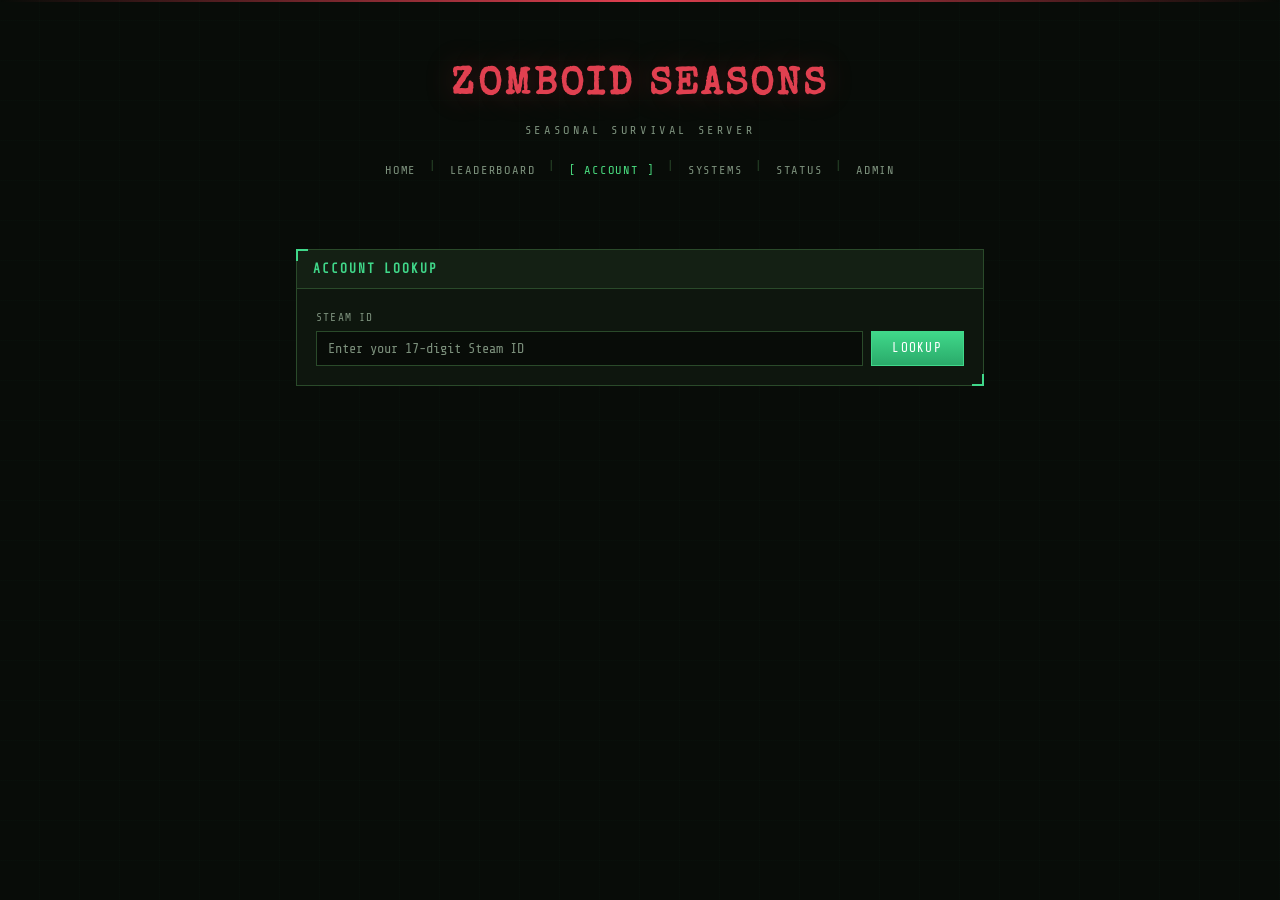
<file: static/account.html>
<!DOCTYPE html>
<html lang="en">
<head>
<meta charset="utf-8">
<meta name="viewport" content="width=device-width,initial-scale=1">
<title>Account — Zomboid Seasons</title>
<meta name="description" content="Look up your Zomboid Seasons account balance and season history.">
<link rel="stylesheet" href="fonts/fonts.css">
<link rel="stylesheet" href="common.css">
<link rel="stylesheet" href="account.css">
<script src="nav.js" defer></script>
</head>
<body>
<main>
  <header>
    <h1>Zomboid Seasons</h1>
    <div class="sub">Seasonal Survival Server</div>
    <nav></nav>
  </header>

  <section class="panel">
    <div class="ph"><h2>Account Lookup</h2></div>
    <div class="pb">
      <label for="steam-input">Steam ID</label>
      <div class="search-row">
        <input type="text" id="steam-input" placeholder="Enter your 17-digit Steam ID" maxlength="20">
        <button id="lookup-btn">Lookup</button>
      </div>
      <div id="error" class="hidden acct-error"></div>
    </div>
  </section>

  <section class="panel hidden" id="acct-panel">
    <div class="ph"><span class="dot"></span><h2 id="acct-title">Account</h2></div>
    <div class="pb">
      <div class="balance-row">
        <span class="balance-label">Balance</span>
        <span class="balance-val" id="balance">0</span>
        <span class="balance-unit">pts</span>
        <span id="daily-bonus" class="hidden"></span>
      </div>

      <h3 class="section-h">Season History</h3>
      <table>
        <thead><tr>
          <th>Season</th>
          <th class="num-col">Score</th>
          <th class="num-col">Characters</th>
        </tr></thead>
        <tbody id="history-tbody"></tbody>
      </table>
      <div id="no-history" class="hidden acct-empty">No season history yet.</div>
    </div>
  </section>
</main>
<script src="account.js"></script>
</body>
</html>
</file>
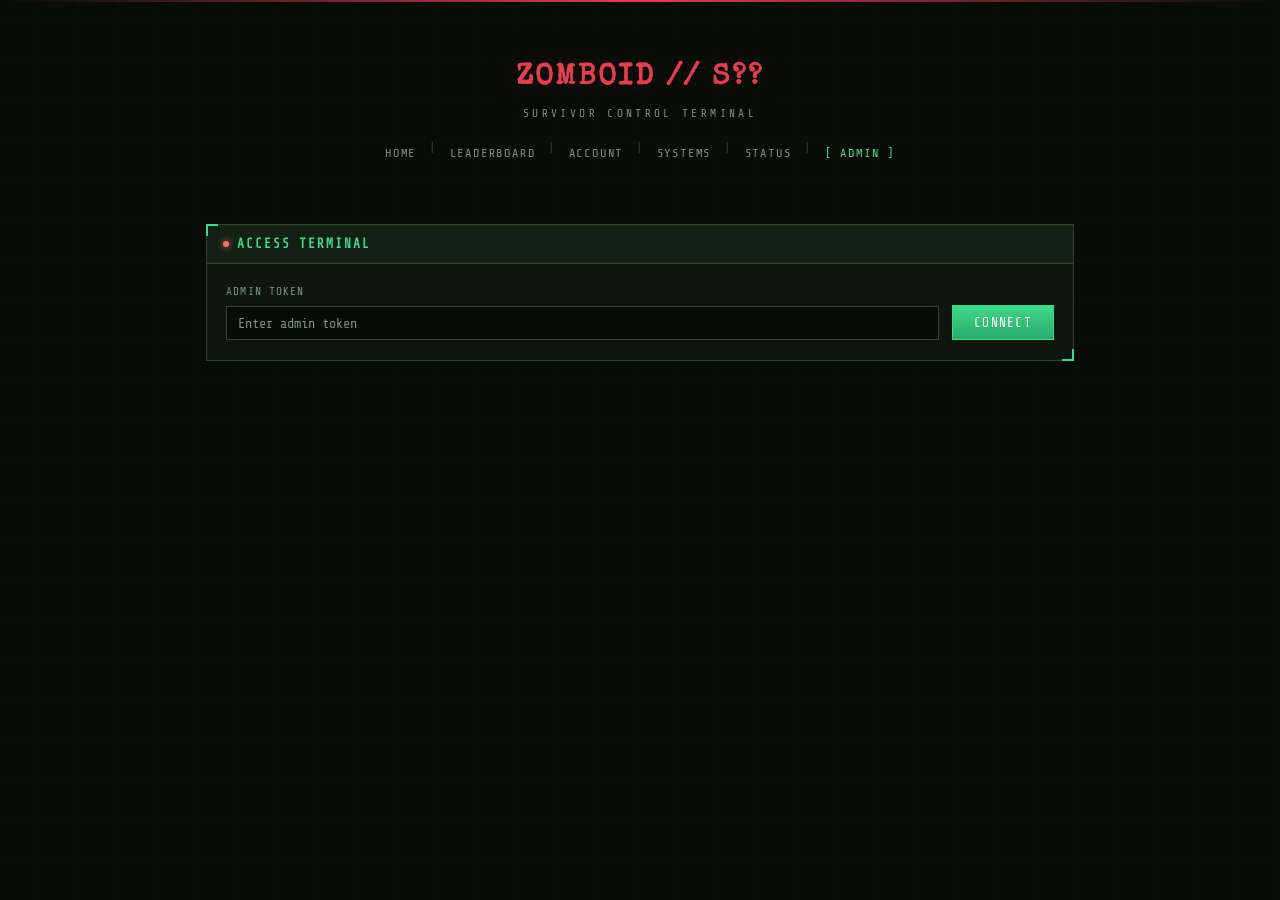
<file: static/admin.html>
<!DOCTYPE html>
<html lang="en">
<head>
<meta charset="utf-8">
<meta name="viewport" content="width=device-width,initial-scale=1">
<title>Zomboid Seasons // Admin</title>
<link rel="stylesheet" href="fonts/fonts.css">
<link rel="stylesheet" href="common.css">
<link rel="stylesheet" href="admin.css">
<script src="nav.js" defer></script>
</head>
<body>
<main>
  <header>
    <h1>ZOMBOID // <span id="hdr-sn">S??</span></h1>
    <div class="sub">Survivor Control Terminal</div>
    <nav></nav>
  </header>

  <section class="panel" id="auth-panel">
    <div class="ph"><span class="dot dot-r"></span><h2>Access Terminal</h2></div>
    <div class="pb">
      <label for="admin-token">Admin Token</label>
      <div class="row">
        <input type="password" id="admin-token" placeholder="Enter admin token">
        <button id="auth-btn">Connect</button>
      </div>
      <small id="auth-fb"></small>
    </div>
  </section>

  <div id="dash" class="hidden">

    <section class="panel">
      <div class="ph"><span class="dot dot-g"></span><h2>Promo Codes</h2></div>
      <div class="pb">
        <details>
          <summary>Create New Promo</summary>
          <form id="promo-form">
            <div class="g2">
              <div><label>Code<input type="text" id="p-code" required maxlength="32" placeholder="e.g. FREESEASON"></label></div>
              <div><label>Discount %<input type="number" id="p-disc" required min="0" max="100" value="100"></label></div>
            </div>
            <div>
              <label>Max Uses (blank = unlimited)<input type="number" id="p-max" min="1" placeholder="unlimited"></label>
            </div>
            <button type="submit">Create Promo</button>
            <span id="promo-fb"></span>
          </form>
        </details>
        <table><thead>
          <tr><th>Code</th><th>Discount</th><th>Uses</th><th>Active</th><th></th></tr>
        </thead><tbody id="promo-tbody"><tr><td colspan="5">Loading...</td></tr></tbody></table>
      </div>
    </section>

    <section class="panel">
      <div class="ph"><span class="dot dot-g"></span><h2>Registrations</h2></div>
      <div class="pb">
        <input type="text" id="f-search" placeholder="Search name, ID, promo..." class="search-input">
        <div class="filters">
          <label>Season<select id="f-season"><option value="">All</option></select></label>
          <label>Status<select id="f-status">
            <option value="">All</option>
            <option value="awaiting_payment">Awaiting Payment</option>
            <option value="confirmed">Confirmed</option>
            <option value="expired">Expired</option>
          </select></label>
        </div>
        <table><thead>
          <tr><th>ID</th><th>Player</th><th>Steam</th><th>Season</th><th>Status</th><th>Amount</th><th>Promo</th><th>Updated</th><th></th></tr>
        </thead><tbody id="reg-tbody"><tr><td colspan="9">Loading...</td></tr></tbody></table>
      </div>
    </section>

    <section class="panel">
      <div class="ph"><span class="dot dot-g"></span><h2>Supply Drops</h2></div>
      <div class="pb">
        <details>
          <summary>Trigger Drop</summary>
          <form id="drop-form">
            <label>POI Name<select id="d-poi"><option value="">Select POI...</option></select></label>
            <label>Loot Tier (optional)<select id="d-tier">
              <option value="">Default</option>
              <option value="standard">Standard</option>
              <option value="military">Military</option>
              <option value="medical">Medical</option>
              <option value="survival">Survival</option>
              <option value="builder">Builder</option>
              <option value="tactical">Tactical</option>
              <option value="mixed">Mixed</option>
            </select></label>
            <button type="submit">Trigger Supply Drop</button>
            <span id="drop-fb"></span>
          </form>
        </details>
        <table><thead>
          <tr><th>ID</th><th>Location</th><th>Status</th><th>Tier</th><th>Scheduled</th><th>Claimed By</th></tr>
        </thead><tbody id="drop-tbody"><tr><td colspan="6">Loading...</td></tr></tbody></table>
      </div>
    </section>

    <section class="panel">
      <div class="ph"><span class="dot dot-g"></span><h2>Status / Incidents</h2></div>
      <div class="pb">
        <p class="section-desc">Status management has moved to the dedicated status service.</p>
        <a href="https://status.example.com/admin.html" class="status-link">Open Status Admin &rarr;</a>
      </div>
    </section>

    <section class="panel">
      <div class="ph"><span class="dot dot-g"></span><h2>Lua Hot-Reload</h2></div>
      <div class="pb">
        <p class="section-desc">
          Reload the ZomboidSeasons Lua mod on the running PZ server without restarting. Use after deploying mod-only changes.</p>
        <button id="reload-lua-btn">Reload Lua</button>
        <span id="reload-lua-fb"></span>
      </div>
    </section>

    <section class="panel">
      <div class="ph"><span class="dot dot-r"></span><h2>Season Rotation</h2></div>
      <div class="pb">
        <p class="section-desc">
          Force an immediate season rotation. Archives current save, carries forward players, wipes the world.</p>
        <button class="danger" id="rotate-btn">Force Rotate Season</button>
        <span id="rotate-fb"></span>
      </div>
    </section>

  </div>
</main>

<script src="admin.js"></script>
</body>
</html>
</file>
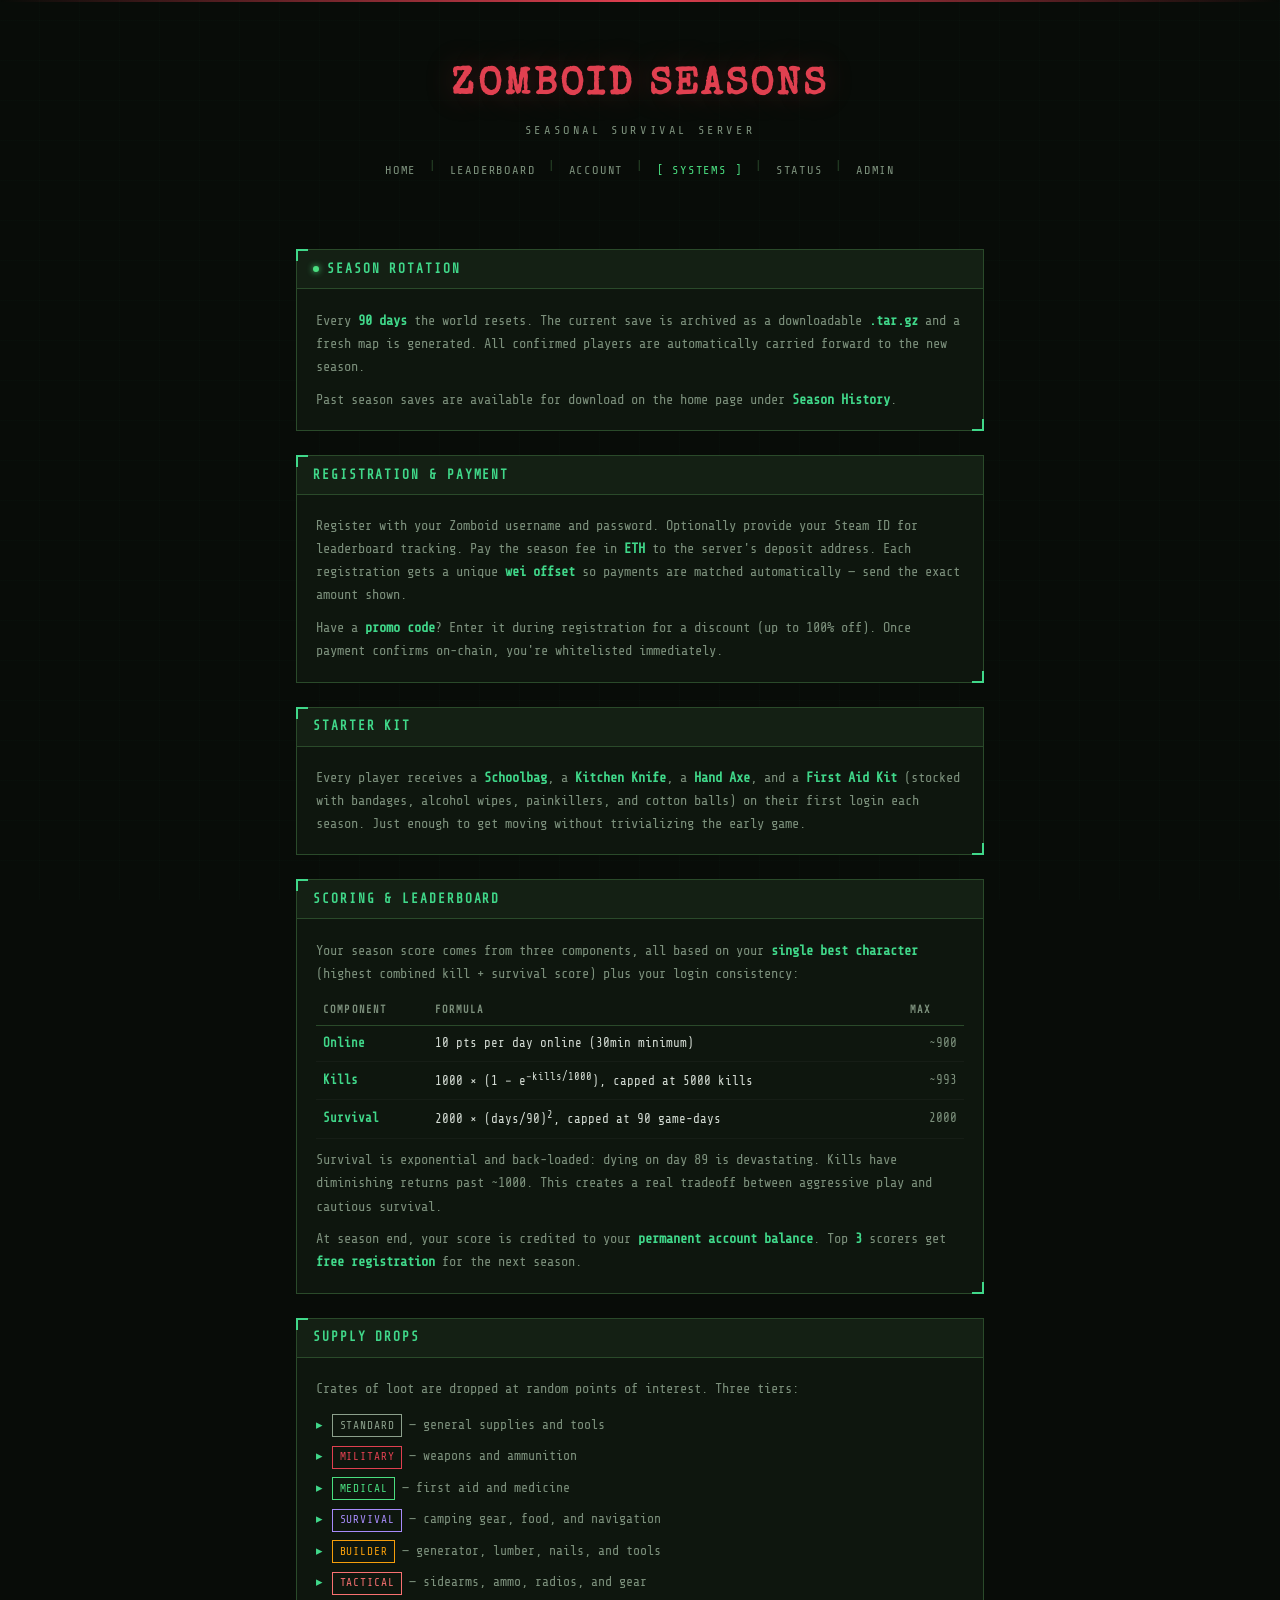
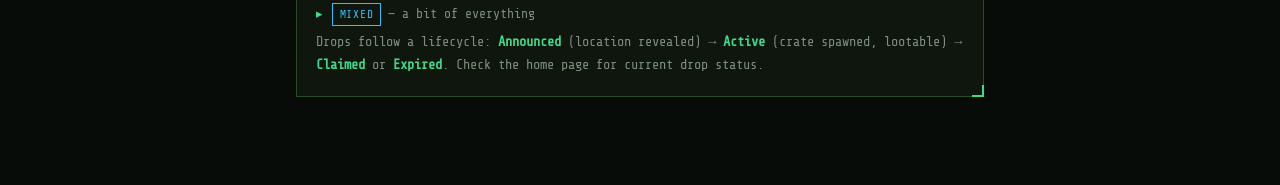
<file: static/systems.html>
<!DOCTYPE html>
<html lang="en">
<head>
<meta charset="utf-8">
<meta name="viewport" content="width=device-width,initial-scale=1">
<title>Server Systems — Zomboid Seasons</title>
<meta name="description" content="Game systems, server rules, and mod features for the Zomboid Seasons Project Zomboid server.">
<meta property="og:title" content="Server Systems — Zomboid Seasons">
<meta property="og:description" content="Game systems, server rules, and mod features for the Zomboid Seasons PZ server.">
<meta property="og:type" content="website">
<meta property="og:url" content="https://zomboid.example.com/systems.html">
<link rel="canonical" href="https://zomboid.example.com/systems.html">
<link rel="stylesheet" href="fonts/fonts.css">
<link rel="stylesheet" href="common.css">
<link rel="stylesheet" href="systems.css">
<script src="nav.js" defer></script>
</head>
<body>
<main>
  <header>
    <h1>Zomboid Seasons</h1>
    <div class="sub">Seasonal Survival Server</div>
    <nav></nav>
  </header>

  <section class="panel">
    <div class="ph"><span class="dot"></span><h2>Season Rotation</h2></div>
    <div class="pb">
      <p class="sys-desc">
        Every <strong>90 days</strong> the world resets. The current save is archived as a
        downloadable <strong>.tar.gz</strong> and a fresh map is generated. All confirmed
        players are automatically carried forward to the new season.
      </p>
      <p class="sys-desc">
        Past season saves are available for download on the home page under
        <strong>Season History</strong>.
      </p>
    </div>
  </section>

  <section class="panel">
    <div class="ph"><h2>Registration & Payment</h2></div>
    <div class="pb">
      <p class="sys-desc">
        Register with your Zomboid username and password. Optionally provide your Steam ID
        for leaderboard tracking. Pay the season fee
        in <strong>ETH</strong> to the server's deposit address. Each registration gets a
        unique <strong>wei offset</strong> so payments are matched automatically — send the
        exact amount shown.
      </p>
      <p class="sys-desc">
        Have a <strong>promo code</strong>? Enter it during registration for a discount
        (up to 100% off). Once payment confirms on-chain, you're whitelisted immediately.
      </p>
    </div>
  </section>

  <section class="panel">
    <div class="ph"><h2>Starter Kit</h2></div>
    <div class="pb">
      <p class="sys-desc">
        Every player receives a <strong>Schoolbag</strong>, a <strong>Kitchen Knife</strong>,
        a <strong>Hand Axe</strong>, and a <strong>First Aid Kit</strong> (stocked with bandages, alcohol wipes,
        painkillers, and cotton balls) on their first login each season. Just enough to get moving
        without trivializing the early game.
      </p>
    </div>
  </section>

  <section class="panel">
    <div class="ph"><h2>Scoring & Leaderboard</h2></div>
    <div class="pb">
      <p class="sys-desc">
        Your season score comes from three components, all based on your
        <strong>single best character</strong> (highest combined kill + survival score)
        plus your login consistency:
      </p>
      <table class="sys-table">
        <thead><tr><th>Component</th><th>Formula</th><th>Max</th></tr></thead>
        <tbody>
          <tr><td><strong>Online</strong></td><td>10 pts per day online (30min minimum)</td><td>~900</td></tr>
          <tr><td><strong>Kills</strong></td><td>1000 &times; (1 &minus; e<sup>&minus;kills/1000</sup>), capped at 5000 kills</td><td>~993</td></tr>
          <tr><td><strong>Survival</strong></td><td>2000 &times; (days/90)<sup>2</sup>, capped at 90 game-days</td><td>2000</td></tr>
        </tbody>
      </table>
      <p class="sys-desc">
        Survival is exponential and back-loaded: dying on day 89 is devastating.
        Kills have diminishing returns past ~1000. This creates a real tradeoff between
        aggressive play and cautious survival.
      </p>
      <p class="sys-desc">
        At season end, your score is credited to your <strong>permanent account balance</strong>.
        Top <strong>3</strong> scorers get <strong>free registration</strong> for the next season.
      </p>
    </div>
  </section>

  <section class="panel">
    <div class="ph"><h2>Supply Drops</h2></div>
    <div class="pb">
      <p class="sys-desc">
        Crates of loot are dropped at random points of interest. Three tiers:
      </p>
      <ul class="sys-list">
        <li><span class="tier tier-std">Standard</span> — general supplies and tools</li>
        <li><span class="tier tier-mil">Military</span> — weapons and ammunition</li>
        <li><span class="tier tier-med">Medical</span> — first aid and medicine</li>
        <li><span class="tier tier-surv">Survival</span> — camping gear, food, and navigation</li>
        <li><span class="tier tier-bld">Builder</span> — generator, lumber, nails, and tools</li>
        <li><span class="tier tier-tac">Tactical</span> — sidearms, ammo, radios, and gear</li>
        <li><span class="tier tier-mix">Mixed</span> — a bit of everything</li>
      </ul>
      <p class="sys-desc">
        Drops follow a lifecycle: <strong>Announced</strong> (location revealed) →
        <strong>Active</strong> (crate spawned, lootable) → <strong>Claimed</strong> or
        <strong>Expired</strong>. Check the home page for current drop status.
      </p>
    </div>
  </section>

</main>
</body>
</html>
</file>
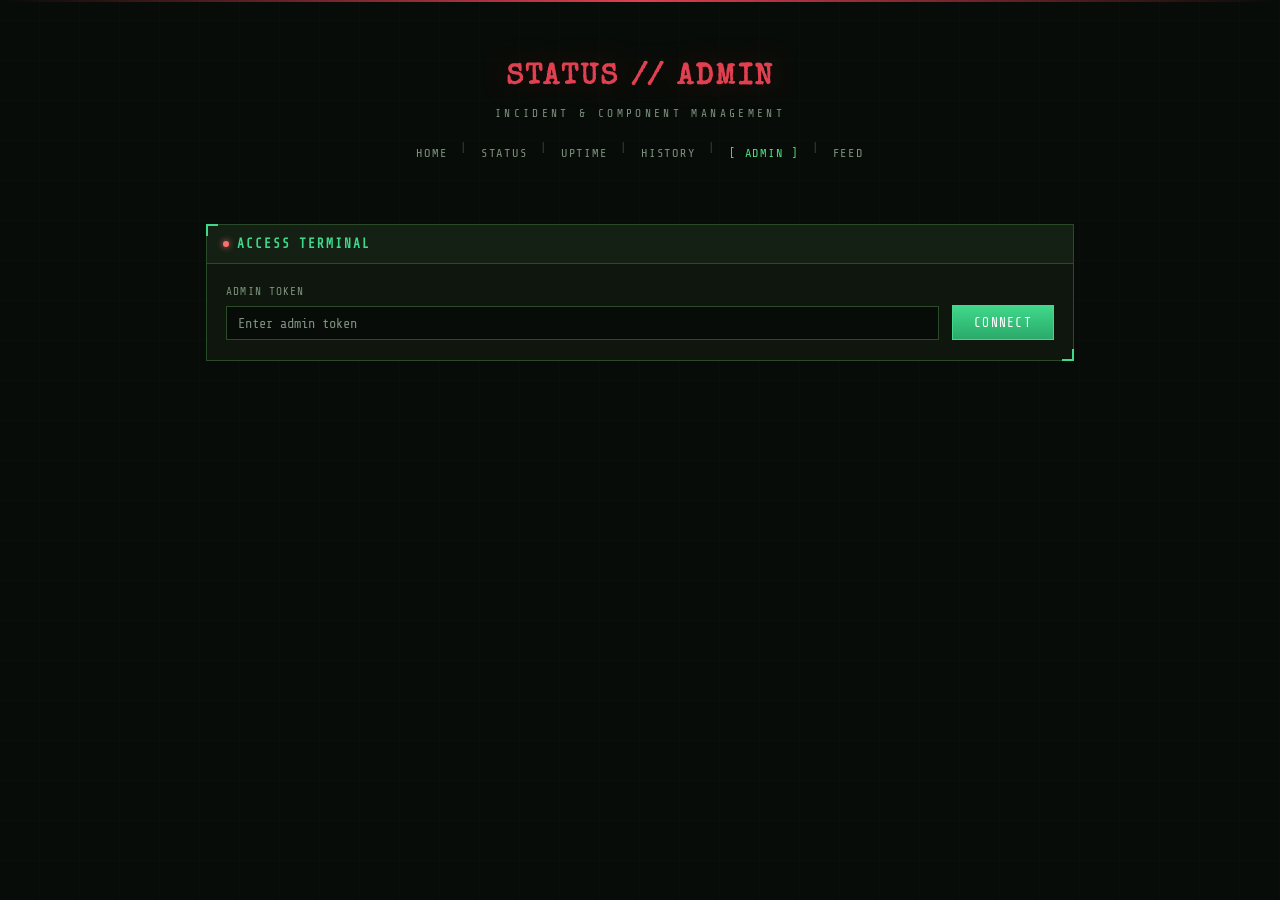
<file: status-service/static/admin.html>
<!DOCTYPE html>
<html lang="en">
<head>
<meta charset="utf-8">
<meta name="viewport" content="width=device-width,initial-scale=1">
<title>Status // Admin</title>
<link rel="stylesheet" href="fonts/fonts.css">
<link rel="stylesheet" href="common.css">
<link rel="stylesheet" href="admin.css">
<script src="nav.js" defer></script>
</head>
<body>
<main>
  <header>
    <h1>STATUS // ADMIN</h1>
    <div class="sub">Incident & Component Management</div>
    <nav></nav>
  </header>

  <section class="panel" id="auth-panel">
    <div class="ph"><span class="dot dot-r"></span><h2>Access Terminal</h2></div>
    <div class="pb">
      <label for="admin-token">Admin Token</label>
      <div class="row">
        <input type="password" id="admin-token" placeholder="Enter admin token">
        <button id="auth-btn">Connect</button>
      </div>
      <small id="auth-fb"></small>
    </div>
  </section>

  <div id="dash" class="hidden">

    <section class="panel">
      <div class="ph"><span class="dot dot-g"></span><h2>Create Incident</h2></div>
      <div class="pb">
        <form id="incident-form">
          <label>Title<input type="text" id="inc-title" required placeholder="e.g. Game server connectivity issues"></label>
          <div class="g2">
            <div><label>Severity<select id="inc-severity">
              <option value="minor">Minor</option>
              <option value="major">Major</option>
              <option value="critical">Critical</option>
            </select></label></div>
            <div><label>Components</label>
              <div id="inc-components" class="comp-checks"></div>
            </div>
          </div>
          <label>Initial Message<textarea id="inc-message" rows="3" placeholder="Describe the issue..."></textarea></label>
          <button type="submit">Create Incident</button>
          <span id="incident-fb"></span>
        </form>
      </div>
    </section>

    <section class="panel">
      <div class="ph"><span class="dot dot-g"></span><h2>Active Incidents</h2></div>
      <div class="pb">
        <div id="active-incidents-admin">Loading...</div>
      </div>
    </section>

    <section class="panel">
      <div class="ph"><span class="dot dot-g"></span><h2>Resolved Incidents</h2></div>
      <div class="pb">
        <div id="resolved-incidents-admin">Loading...</div>
      </div>
    </section>

    <section class="panel">
      <div class="ph"><span class="dot dot-g"></span><h2>Component Overrides</h2></div>
      <div class="pb">
        <p class="section-desc">Override component status manually. Set to "Auto" to derive status from active incidents.</p>
        <div id="comp-overrides">Loading...</div>
      </div>
    </section>

    <section class="panel">
      <div class="ph"><span class="dot dot-g"></span><h2>Scheduled Maintenance</h2></div>
      <div class="pb">
        <details>
          <summary>Schedule Maintenance Window</summary>
          <form id="maint-form">
            <label>Title<input type="text" id="m-title" required placeholder="e.g. Season rotation"></label>
            <label>Description<textarea id="m-desc" rows="2" placeholder="Optional details..."></textarea></label>
            <div class="g2">
              <div><label>Start<select id="m-start-preset">
                <option value="now">Now</option>
                <option value="15m">In 15 minutes</option>
                <option value="1h">In 1 hour</option>
                <option value="custom">Custom...</option>
              </select></label>
              <div id="m-start-custom-wrap" class="hidden">
                <label>Start (UTC)<input type="datetime-local" id="m-start"></label>
              </div></div>
              <div><label>Duration<select id="m-duration">
                <option value="15">15 minutes</option>
                <option value="30">30 minutes</option>
                <option value="60" selected>1 hour</option>
                <option value="120">2 hours</option>
                <option value="240">4 hours</option>
                <option value="custom">Custom end...</option>
              </select></label>
              <div id="m-end-custom-wrap" class="hidden">
                <label>End (UTC)<input type="datetime-local" id="m-end"></label>
              </div></div>
            </div>
            <div><label>Components</label>
              <div id="maint-components" class="comp-checks"></div>
            </div>
            <button type="submit">Schedule Maintenance</button>
            <span id="maint-fb"></span>
          </form>
        </details>
        <div id="maint-list">Loading...</div>
      </div>
    </section>

  </div>
</main>

<script src="admin.js"></script>
</body>
</html>
</file>
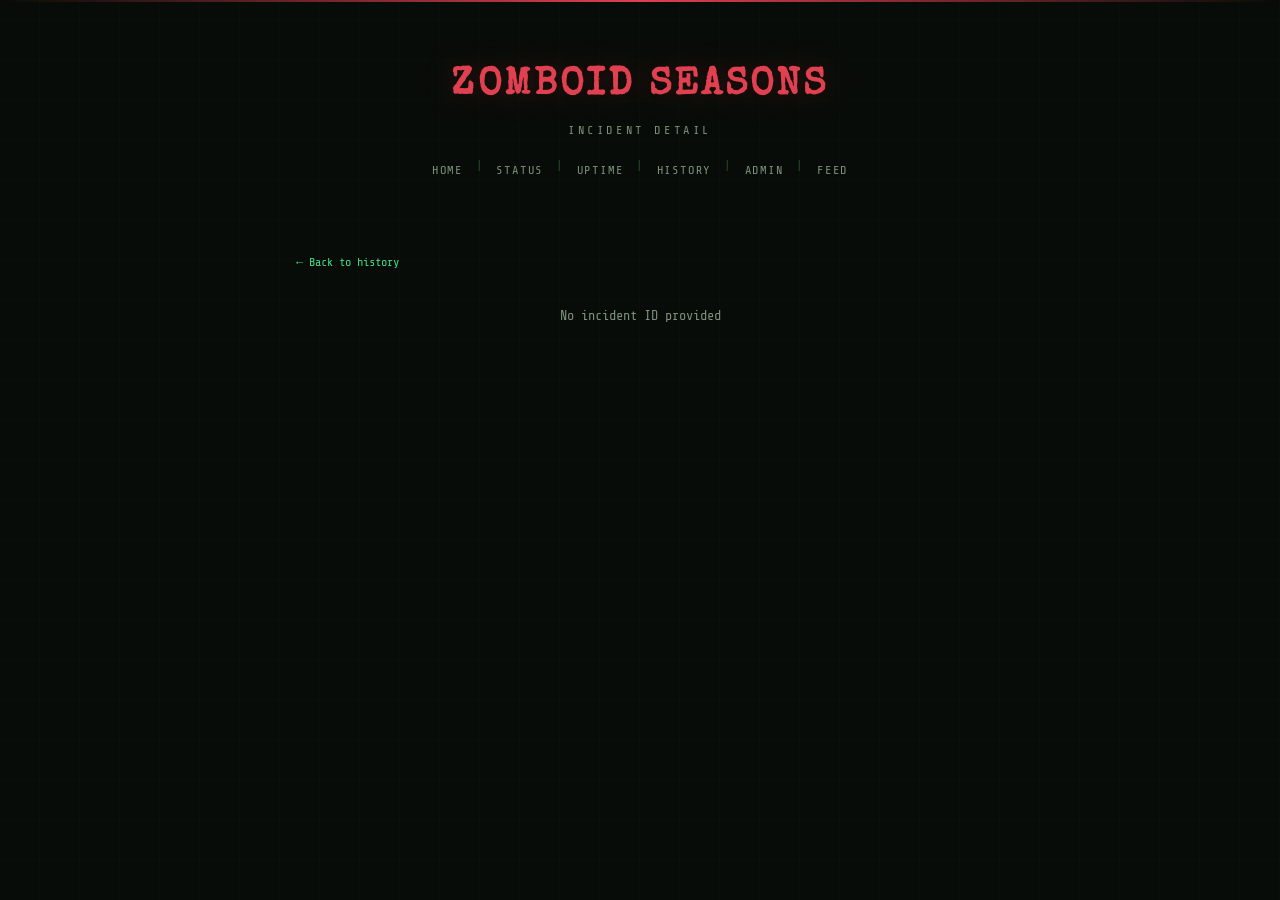
<file: status-service/static/incident.html>
<!DOCTYPE html>
<html lang="en">
<head>
<meta charset="utf-8">
<meta name="viewport" content="width=device-width,initial-scale=1">
<title>Incident Detail — Zomboid Seasons</title>
<link rel="stylesheet" href="fonts/fonts.css">
<link rel="stylesheet" href="common.css">
<link rel="stylesheet" href="status.css">
<script src="nav.js" defer></script>
<style>
.detail-meta {
  display: flex;
  gap: 1rem;
  flex-wrap: wrap;
  align-items: center;
  margin-bottom: 1rem;
  font-size: .78rem;
}
.detail-meta .severity {
  text-transform: uppercase;
  letter-spacing: .06em;
  font-size: .65rem;
  color: var(--dim);
}
.detail-meta .duration {
  font-size: .7rem;
  color: var(--dim);
}
.detail-components {
  font-size: .72rem;
  color: var(--dim);
  margin-bottom: 1rem;
}
.detail-postmortem {
  margin-top: 1rem;
  padding: .8rem;
  background: rgba(45,106,79,.08);
  border-left: 2px solid var(--cu);
  font-size: .78rem;
}
.detail-postmortem strong {
  color: var(--cu);
  font-size: .65rem;
  text-transform: uppercase;
  letter-spacing: .06em;
}
.back-link {
  font-size: .75rem;
  color: var(--cu);
  text-decoration: none;
  display: inline-block;
  margin-bottom: 1rem;
}
.back-link:hover { text-decoration: underline }
</style>
</head>
<body>
<main>
  <header>
    <h1>Zomboid Seasons</h1>
    <div class="sub">Incident Detail</div>
    <nav></nav>
  </header>

  <a href="/history.html" class="back-link">&larr; Back to history</a>

  <div id="incident-detail">
    <div class="empty-state">Loading...</div>
  </div>
</main>

<script>
const $=s=>document.querySelector(s);

function esc(s){const d=document.createElement('div');d.textContent=s;return d.innerHTML}

function fmtDuration(ms){
  const mins=Math.round(ms/60000);
  if(mins<60)return mins+'m';
  const hrs=Math.floor(mins/60);
  const rm=mins%60;
  if(hrs<24)return rm?`${hrs}h ${rm}m`:`${hrs}h`;
  const days=Math.floor(hrs/24);
  const rh=hrs%24;
  return rh?`${days}d ${rh}h`:`${days}d`;
}

function fmtTime(iso){
  return new Date(iso).toLocaleString('en-US',{
    month:'short',day:'numeric',year:'numeric',
    hour:'2-digit',minute:'2-digit',timeZoneName:'short'
  });
}

function pillHtml(status){
  const labels={operational:'Operational',degraded:'Degraded',partial_outage:'Partial Outage',major_outage:'Major Outage',maintenance:'Maintenance',
    investigating:'Investigating',identified:'Identified',monitoring:'Monitoring',resolved:'Resolved'};
  return `<span class="pill pill-${status}">${labels[status]||status}</span>`;
}

async function loadIncident(){
  const el=$('#incident-detail');
  const params=new URLSearchParams(window.location.search);
  const id=params.get('id');
  if(!id){el.innerHTML='<div class="empty-state">No incident ID provided</div>';return}

  try{
    const r=await fetch(`/api/status/incidents/${encodeURIComponent(id)}`);
    if(r.status===404){el.innerHTML='<div class="empty-state">Incident not found</div>';return}
    if(!r.ok)throw 0;
    const inc=await r.json();

    document.title=`${inc.title} — Zomboid Seasons`;

    const start=fmtTime(inc.created_at);
    const end=inc.resolved_at?fmtTime(inc.resolved_at):'ongoing';
    const dur=inc.resolved_at?fmtDuration(new Date(inc.resolved_at)-new Date(inc.created_at)):'';

    const updates=(inc.updates||[]).map(u=>
      `<li class="update-entry">
        <span class="update-status">${u.status}</span>
        <span class="update-msg">${esc(u.message)}</span>
        <span class="update-time">${fmtTime(u.created_at)}</span>
      </li>`
    ).join('');

    const comps=inc.component_ids.length?
      `<div class="detail-components">Affecting: ${inc.component_ids.join(', ')}</div>`:'';

    const postmortem=inc.postmortem_body?
      `<div class="detail-postmortem">
        <strong>Postmortem</strong><br>
        ${esc(inc.postmortem_body)}
      </div>`:'';

    el.innerHTML=`
      <section class="panel">
        <div class="ph"><h2>${esc(inc.title)}</h2></div>
        <div class="pb">
          <div class="detail-meta">
            ${pillHtml(inc.status)}
            <span class="severity">${inc.severity}</span>
            <span class="duration">${start} — ${end}${dur?' ('+dur+')':''}</span>
          </div>
          ${comps}
          <ul class="update-timeline">${updates}</ul>
          ${postmortem}
        </div>
      </section>
    `;
  }catch{el.innerHTML='<div class="empty-state">Failed to load incident</div>'}
}

loadIncident();
</script>
</body>
</html>
</file>
<file: static/fonts/fonts.css>
/* latin */
@font-face {
  font-family: 'Share Tech Mono';
  font-style: normal;
  font-weight: 400;
  font-display: swap;
  src: url(share-tech-mono-latin.woff2) format('woff2');
  unicode-range: U+0000-00FF, U+0131, U+0152-0153, U+02BB-02BC, U+02C6, U+02DA, U+02DC, U+0304, U+0308, U+0329, U+2000-206F, U+20AC, U+2122, U+2191, U+2193, U+2212, U+2215, U+FEFF, U+FFFD;
}
/* latin-ext */
@font-face {
  font-family: 'Special Elite';
  font-style: normal;
  font-weight: 400;
  font-display: swap;
  src: url(special-elite-latin-ext.woff2) format('woff2');
  unicode-range: U+0100-02BA, U+02BD-02C5, U+02C7-02CC, U+02CE-02D7, U+02DD-02FF, U+0304, U+0308, U+0329, U+1D00-1DBF, U+1E00-1E9F, U+1EF2-1EFF, U+2020, U+20A0-20AB, U+20AD-20C0, U+2113, U+2C60-2C7F, U+A720-A7FF;
}
/* latin */
@font-face {
  font-family: 'Special Elite';
  font-style: normal;
  font-weight: 400;
  font-display: swap;
  src: url(special-elite-latin.woff2) format('woff2');
  unicode-range: U+0000-00FF, U+0131, U+0152-0153, U+02BB-02BC, U+02C6, U+02DA, U+02DC, U+0304, U+0308, U+0329, U+2000-206F, U+20AC, U+2122, U+2191, U+2193, U+2212, U+2215, U+FEFF, U+FFFD;
}
</file>
<file: static/common.css>
/* ── Zomboid Seasons — Shared Styles ── */

:root {
  --bg: #080c08;
  --panel: #0e160e;
  --panel2: #142014;
  --brd: #2a4a2a;
  --cu: #40d88a;
  --cug: rgba(64, 216, 138, .2);
  --cud: #2aaa6a;
  --red: #e04050;
  --redg: rgba(224, 64, 80, .25);
  --grn: #4ade80;
  --yel: #fbbf24;
  --ered: #f87171;
  --txt: #d4dcd4;
  --dim: #7c907c;
  --f: 'Share Tech Mono', 'Courier New', monospace;
  --fh: 'Special Elite', serif;
}

* { margin: 0; padding: 0; box-sizing: border-box }

body {
  font-family: var(--f);
  background: var(--bg);
  color: var(--txt);
  min-height: 100vh;
  line-height: 1.6;
}

/* subtle grid overlay */
body::before {
  content: '';
  position: fixed;
  inset: 0;
  background:
    repeating-linear-gradient(0deg, transparent, transparent 39px, rgba(45, 106, 79, .03) 39px, rgba(45, 106, 79, .03) 40px),
    repeating-linear-gradient(90deg, transparent, transparent 39px, rgba(45, 106, 79, .03) 39px, rgba(45, 106, 79, .03) 40px);
  pointer-events: none;
  z-index: 0;
}

/* top accent line */
body::after {
  content: '';
  position: fixed;
  top: 0; left: 0; right: 0;
  height: 2px;
  background: linear-gradient(90deg, transparent, var(--red), transparent);
  z-index: 100;
}

main {
  position: relative;
  z-index: 1;
  max-width: 720px;
  margin: 0 auto;
  padding: 2rem 1rem 4rem;
}

/* ── Header & Nav ── */

header {
  text-align: center;
  margin-bottom: 2.5rem;
  padding: 1.5rem 0;
}

header h1 {
  font-family: var(--fh);
  font-size: clamp(1.6rem, 5vw, 2.4rem);
  color: var(--red);
  letter-spacing: .08em;
  text-transform: uppercase;
  text-shadow: 0 0 30px var(--redg);
}

header .sub {
  font-size: .75rem;
  color: var(--dim);
  letter-spacing: .3em;
  text-transform: uppercase;
  margin-top: .25rem;
}

nav {
  display: flex;
  justify-content: center;
  gap: 0;
  margin-top: 1rem;
  font-size: .75rem;
  letter-spacing: .15em;
  text-transform: uppercase;
}

nav a {
  color: var(--dim);
  text-decoration: none;
  padding: .3rem .6rem;
  transition: color .2s;
}

nav a:hover { color: var(--txt); text-decoration: none }
nav a.active { color: var(--grn) }
nav a.active::before { content: '[ ' }
nav a.active::after  { content: ' ]' }
nav .sep { color: var(--brd); padding: 0 .2rem; user-select: none }

/* ── Panels ── */

.panel {
  background: var(--panel);
  border: 1px solid var(--brd);
  margin-bottom: 1.5rem;
  position: relative;
  animation: fadeIn .4s ease both;
}

.panel:nth-child(2) { animation-delay: .07s }
.panel:nth-child(3) { animation-delay: .14s }

.panel::before,
.panel::after {
  content: '';
  position: absolute;
  width: 10px;
  height: 10px;
}

.panel::before {
  top: -1px; left: -1px;
  border-top: 2px solid var(--cu);
  border-left: 2px solid var(--cu);
}

.panel::after {
  bottom: -1px; right: -1px;
  border-bottom: 2px solid var(--cu);
  border-right: 2px solid var(--cu);
}

.ph {
  padding: .55rem 1rem;
  border-bottom: 1px solid var(--brd);
  background: var(--panel2);
  display: flex;
  align-items: center;
  gap: .5rem;
}

.ph h2 {
  font-size: .8rem;
  letter-spacing: .15em;
  text-transform: uppercase;
  color: var(--cu);
}

.dot {
  width: 6px;
  height: 6px;
  border-radius: 50%;
  background: var(--grn);
  box-shadow: 0 0 6px var(--grn);
}

.pb { padding: 1.2rem }

/* ── Form Elements ── */

label {
  display: block;
  font-size: .7rem;
  color: var(--dim);
  letter-spacing: .1em;
  text-transform: uppercase;
  margin-bottom: .25rem;
}

input[type="text"],
input[type="password"],
input[type="number"],
select {
  width: 100%;
  padding: .55rem .7rem;
  font-family: var(--f);
  font-size: .85rem;
  color: var(--txt);
  background: var(--bg);
  border: 1px solid var(--brd);
  outline: none;
  margin-bottom: .9rem;
  transition: border-color .2s;
}

input:focus,
select:focus {
  border-color: var(--cu);
  box-shadow: 0 0 8px var(--cug);
}

input::placeholder { color: var(--dim) }

button {
  font-family: var(--f);
  font-size: .8rem;
  letter-spacing: .1em;
  text-transform: uppercase;
  padding: .6rem 1.3rem;
  cursor: pointer;
  border: 1px solid var(--cu);
  background: linear-gradient(180deg, var(--cu), var(--cud));
  color: #fff;
  transition: all .2s;
}

button:hover:not(:disabled) {
  box-shadow: 0 0 15px var(--cug);
  filter: brightness(1.1);
}

button:disabled { opacity: .5; cursor: not-allowed }

/* ── Tables ── */

table { width: 100%; border-collapse: collapse; font-size: .78rem }

th {
  text-align: left;
  font-size: .65rem;
  color: var(--dim);
  letter-spacing: .1em;
  text-transform: uppercase;
  padding: .45rem;
  border-bottom: 1px solid var(--brd);
}

td {
  padding: .45rem;
  border-bottom: 1px solid rgba(255, 255, 255, .03);
}

tr:hover td { background: rgba(45, 106, 79, .03) }

/* ── Inline Elements ── */

code {
  font-family: var(--f);
  font-size: .85em;
  color: var(--cu);
  background: var(--bg);
  padding: .1em .3em;
}

a { color: var(--cu); text-decoration: none }
a:hover { text-decoration: underline }

/* ── Status Colors ── */

.s-ok   { color: var(--grn) }
.s-wait { color: var(--yel) }
.s-no   { color: var(--ered) }

/* ── Utilities ── */

.hidden { display: none !important }

/* ── Animation ── */

@keyframes fadeIn {
  from { opacity: 0; transform: translateY(6px) }
  to   { opacity: 1; transform: translateY(0) }
}

/* ── Mobile (≤480px — small Android phones) ── */

@media (max-width: 480px) {
  main { padding: 1rem .4rem 3rem }

  header h1 { font-size: 1.4rem }
  header .sub { font-size: .65rem; letter-spacing: .2em }

  nav { flex-wrap: wrap; gap: .1rem; font-size: .65rem }
  nav .sep { padding: 0 .1rem }

  .ph { padding: .45rem .6rem }
  .ph h2 { font-size: .7rem }
  .pb { padding: .8rem .6rem }

  table { font-size: .68rem }
  th { font-size: .58rem; padding: .35rem .25rem }
  td { padding: .35rem .25rem }

  input[type="text"],
  input[type="password"],
  input[type="number"],
  select { font-size: .78rem; padding: .45rem .5rem }

  button { font-size: .72rem; padding: .5rem .8rem }
}
</file>
<file: static/account.css>
/* ── Account Page ── */

.search-row {
  display: flex;
  gap: .5rem;
}

.search-row input {
  flex: 1;
  margin-bottom: 0;
}

.search-row button {
  white-space: nowrap;
}

.acct-error {
  margin-top: .8rem;
  font-size: .82rem;
  color: var(--ered);
}

.balance-row {
  display: flex;
  align-items: baseline;
  gap: .4rem;
  margin-bottom: 1.2rem;
}

.balance-label {
  font-size: .7rem;
  color: var(--dim);
  text-transform: uppercase;
  letter-spacing: .1em;
}

.balance-val {
  font-size: 1.8rem;
  color: var(--grn);
  font-weight: bold;
}

.balance-unit {
  font-size: .75rem;
  color: var(--dim);
}

.daily-bonus {
  font-size: .65rem;
  letter-spacing: .08em;
  text-transform: uppercase;
  padding: .2rem .6rem;
  border-radius: 2px;
  white-space: nowrap;
  margin-left: .5rem;
}

.daily-bonus.earned {
  color: var(--grn);
  background: rgba(74, 222, 128, .1);
  border: 1px solid rgba(74, 222, 128, .25);
}

.daily-bonus.pending {
  color: var(--dim);
  background: rgba(124, 144, 124, .1);
  border: 1px solid rgba(124, 144, 124, .25);
}

.section-h {
  font-size: .7rem;
  color: var(--dim);
  text-transform: uppercase;
  letter-spacing: .12em;
  margin-bottom: .5rem;
  border-bottom: 1px solid var(--brd);
  padding-bottom: .3rem;
}

.num-col { text-align: right; font-variant-numeric: tabular-nums }

.acct-empty {
  text-align: center;
  padding: 1rem;
  color: var(--dim);
  font-size: .82rem;
}

@media (max-width: 480px) {
  .search-row { flex-direction: column }
  .search-row button { width: 100% }
  .balance-val { font-size: 1.4rem }
}
</file>
<file: static/admin.css>
/* ── Admin Page — Specific Styles ── */

main { max-width: 900px }

header h1 { font-size: clamp(1.3rem, 4vw, 1.8rem) }
header .sub { font-size: .7rem; margin-top: .2rem }
header { margin-bottom: 2rem }

/* ── Dot Variants ── */

.dot-g { background: var(--grn); box-shadow: 0 0 6px var(--grn) }
.dot-r { background: var(--ered); box-shadow: 0 0 6px var(--ered) }

/* ── Button Variants ── */

button.secondary {
  background: transparent;
  color: var(--cu);
  padding: .3rem .7rem;
  font-size: .72rem;
}

button.secondary:hover:not(:disabled) {
  background: rgba(45, 106, 79, .1);
}

button.danger {
  border-color: var(--ered);
  background: linear-gradient(180deg, var(--ered), #b02a33);
}

button.danger:hover:not(:disabled) {
  box-shadow: 0 0 15px rgba(230, 57, 70, .3);
}

/* ── Layout Helpers ── */

.row {
  display: flex;
  gap: .8rem;
  align-items: end;
}

.row input { flex: 1; margin-bottom: 0 }

.g2 {
  display: grid;
  grid-template-columns: 1fr 1fr;
  gap: 0 1rem;
}

.filters {
  display: flex;
  gap: 1rem;
  margin-bottom: 1rem;
  flex-wrap: wrap;
}

.filters label { flex: 1; min-width: 120px }
.filters select { margin-bottom: 0 }

/* ── Details / Summary ── */

details { margin-bottom: 1.2rem }

summary {
  cursor: pointer;
  color: var(--cu);
  font-size: .75rem;
  letter-spacing: .1em;
  text-transform: uppercase;
  padding: .3rem 0;
  list-style: none;
}

summary::-webkit-details-marker { display: none }
summary::before { content: '\25B8 ' }
details[open] summary::before { content: '\25BE ' }

/* ── Table (slightly smaller for admin density) ── */

table { font-size: .75rem }

/* ── Section Description ── */

.section-desc {
  font-size: .85rem;
  margin-bottom: 1rem;
  color: var(--dim);
}

.search-input { margin-bottom: .8rem }

/* ── Feedback Labels ── */

.fb-ok  { color: var(--grn); font-size: .75rem }
.fb-err { color: var(--ered); font-size: .75rem }

.status-link {
  display: inline-block;
  color: var(--cu);
  font-size: .85rem;
  text-decoration: none;
  border: 1px solid var(--cu);
  padding: .4rem .8rem;
}
.status-link:hover {
  background: rgba(45, 106, 79, .15);
  box-shadow: 0 0 10px var(--cug);
}

/* ── Status / Incidents ── */

.comp-checks {
  display: flex;
  gap: .8rem;
  flex-wrap: wrap;
  margin-bottom: .9rem;
}

.comp-checks label {
  display: inline-flex;
  align-items: center;
  gap: .3rem;
  font-size: .78rem;
  color: var(--txt);
  text-transform: none;
  letter-spacing: 0;
  cursor: pointer;
}

.comp-checks input[type="checkbox"] {
  width: auto;
  margin: 0;
}

textarea {
  width: 100%;
  padding: .55rem .7rem;
  font-family: var(--f);
  font-size: .85rem;
  color: var(--txt);
  background: var(--bg);
  border: 1px solid var(--brd);
  outline: none;
  margin-bottom: .9rem;
  resize: vertical;
  min-height: 60px;
}

textarea:focus {
  border-color: var(--cu);
  box-shadow: 0 0 8px var(--cug);
}

.sub-heading {
  font-size: .72rem;
  color: var(--dim);
  letter-spacing: .1em;
  text-transform: uppercase;
  margin: 1.2rem 0 .6rem;
}

.mt { margin-top: 1.2rem }

.inc-card {
  border: 1px solid var(--brd);
  padding: .8rem;
  margin-bottom: .8rem;
  background: var(--bg);
}

.inc-card-header {
  display: flex;
  justify-content: space-between;
  align-items: center;
  margin-bottom: .5rem;
  flex-wrap: wrap;
  gap: .3rem;
}

.inc-card-title {
  font-size: .82rem;
  font-weight: bold;
}

.inc-card-meta {
  font-size: .65rem;
  color: var(--dim);
  text-transform: uppercase;
  letter-spacing: .08em;
}

.inc-updates {
  font-size: .75rem;
  color: var(--dim);
  margin-bottom: .5rem;
  padding-left: .5rem;
  border-left: 2px solid var(--brd);
}

.inc-updates div { padding: .2rem 0 }

.inc-add-update {
  display: flex;
  gap: .5rem;
  align-items: end;
  flex-wrap: wrap;
}

.inc-add-update select {
  width: auto;
  margin-bottom: 0;
  min-width: 120px;
}

.inc-add-update input {
  flex: 1;
  min-width: 150px;
  margin-bottom: 0;
}

.inc-actions {
  display: flex;
  gap: .5rem;
  margin-top: .5rem;
  flex-wrap: wrap;
}

.override-row {
  display: flex;
  align-items: center;
  gap: .8rem;
  padding: .4rem 0;
  border-bottom: 1px solid rgba(255,255,255,.03);
}

.override-row:last-child { border-bottom: none }

.override-name {
  flex: 1;
  font-size: .82rem;
}

.override-row select {
  width: auto;
  margin-bottom: 0;
  min-width: 140px;
}

/* ── Responsive ── */

@media (max-width: 600px) {
  .g2 { grid-template-columns: 1fr }
  .row { flex-direction: column }
  main { padding: 1rem .5rem 3rem }
}
</file>
<file: static/systems.css>
/* ── Systems Page — Specific Styles ── */

.panel:nth-child(3) { animation-delay: .14s }
.panel:nth-child(4) { animation-delay: .21s }
.panel:nth-child(5) { animation-delay: .28s }

/* ── Descriptive Text ── */

.sys-desc {
  font-size: .85rem;
  color: var(--dim);
  line-height: 1.7;
  margin-bottom: .6rem;
}

.sys-desc:last-child { margin-bottom: 0 }

.sys-desc strong { color: var(--cu) }

.sys-list {
  list-style: none;
  padding: 0;
  margin: .5rem 0 0;
}

.sys-list li {
  font-size: .82rem;
  color: var(--dim);
  padding: .25rem 0;
  padding-left: 1rem;
  position: relative;
}

.sys-list li::before {
  content: '\25B8';
  position: absolute;
  left: 0;
  color: var(--cu);
}

/* ── Tier Labels ── */

.tier {
  display: inline-block;
  font-size: .7rem;
  letter-spacing: .08em;
  text-transform: uppercase;
  padding: .1rem .4rem;
  border: 1px solid;
}

.tier-std  { color: #8ca08c; border-color: #8ca08c }
.tier-mil  { color: #e04050; border-color: #e04050 }
.tier-med  { color: #4ade80; border-color: #4ade80 }
.tier-surv { color: #a78bfa; border-color: #a78bfa }
.tier-bld  { color: #f59e0b; border-color: #f59e0b }
.tier-tac  { color: #f87171; border-color: #f87171 }
.tier-mix  { color: #38bdf8; border-color: #38bdf8 }

/* ── Scoring table ── */

.sys-table { margin: .6rem 0 }
.sys-table td:first-child { color: var(--cu) }
.sys-table td:last-child { text-align: right; color: var(--dim) }

/* ── Responsive ── */

@media (max-width: 480px) {
  .sys-desc { font-size: .78rem }
  .sys-list li { font-size: .75rem }
  .tier { font-size: .62rem; padding: .05rem .3rem }
}
</file>
<file: status-service/static/fonts/fonts.css>
/* latin */
@font-face {
  font-family: 'Share Tech Mono';
  font-style: normal;
  font-weight: 400;
  font-display: swap;
  src: url(share-tech-mono-latin.woff2) format('woff2');
  unicode-range: U+0000-00FF, U+0131, U+0152-0153, U+02BB-02BC, U+02C6, U+02DA, U+02DC, U+0304, U+0308, U+0329, U+2000-206F, U+20AC, U+2122, U+2191, U+2193, U+2212, U+2215, U+FEFF, U+FFFD;
}
/* latin-ext */
@font-face {
  font-family: 'Special Elite';
  font-style: normal;
  font-weight: 400;
  font-display: swap;
  src: url(special-elite-latin-ext.woff2) format('woff2');
  unicode-range: U+0100-02BA, U+02BD-02C5, U+02C7-02CC, U+02CE-02D7, U+02DD-02FF, U+0304, U+0308, U+0329, U+1D00-1DBF, U+1E00-1E9F, U+1EF2-1EFF, U+2020, U+20A0-20AB, U+20AD-20C0, U+2113, U+2C60-2C7F, U+A720-A7FF;
}
/* latin */
@font-face {
  font-family: 'Special Elite';
  font-style: normal;
  font-weight: 400;
  font-display: swap;
  src: url(special-elite-latin.woff2) format('woff2');
  unicode-range: U+0000-00FF, U+0131, U+0152-0153, U+02BB-02BC, U+02C6, U+02DA, U+02DC, U+0304, U+0308, U+0329, U+2000-206F, U+20AC, U+2122, U+2191, U+2193, U+2212, U+2215, U+FEFF, U+FFFD;
}
</file>
<file: status-service/static/common.css>
/* ── Zomboid Seasons — Shared Styles ── */

:root {
  --bg: #080c08;
  --panel: #0e160e;
  --panel2: #142014;
  --brd: #2a4a2a;
  --cu: #40d88a;
  --cug: rgba(64, 216, 138, .2);
  --cud: #2aaa6a;
  --red: #e04050;
  --redg: rgba(224, 64, 80, .25);
  --grn: #4ade80;
  --yel: #fbbf24;
  --ered: #f87171;
  --txt: #d4dcd4;
  --dim: #7c907c;
  --f: 'Share Tech Mono', 'Courier New', monospace;
  --fh: 'Special Elite', serif;
}

* { margin: 0; padding: 0; box-sizing: border-box }

body {
  font-family: var(--f);
  background: var(--bg);
  color: var(--txt);
  min-height: 100vh;
  line-height: 1.6;
}

/* subtle grid overlay */
body::before {
  content: '';
  position: fixed;
  inset: 0;
  background:
    repeating-linear-gradient(0deg, transparent, transparent 39px, rgba(45, 106, 79, .03) 39px, rgba(45, 106, 79, .03) 40px),
    repeating-linear-gradient(90deg, transparent, transparent 39px, rgba(45, 106, 79, .03) 39px, rgba(45, 106, 79, .03) 40px);
  pointer-events: none;
  z-index: 0;
}

/* top accent line */
body::after {
  content: '';
  position: fixed;
  top: 0; left: 0; right: 0;
  height: 2px;
  background: linear-gradient(90deg, transparent, var(--red), transparent);
  z-index: 100;
}

main {
  position: relative;
  z-index: 1;
  max-width: 720px;
  margin: 0 auto;
  padding: 2rem 1rem 4rem;
}

/* ── Header & Nav ── */

header {
  text-align: center;
  margin-bottom: 2.5rem;
  padding: 1.5rem 0;
}

header h1 {
  font-family: var(--fh);
  font-size: clamp(1.6rem, 5vw, 2.4rem);
  color: var(--red);
  letter-spacing: .08em;
  text-transform: uppercase;
  text-shadow: 0 0 30px var(--redg);
}

header .sub {
  font-size: .75rem;
  color: var(--dim);
  letter-spacing: .3em;
  text-transform: uppercase;
  margin-top: .25rem;
}

nav {
  display: flex;
  justify-content: center;
  gap: 0;
  margin-top: 1rem;
  font-size: .75rem;
  letter-spacing: .15em;
  text-transform: uppercase;
}

nav a {
  color: var(--dim);
  text-decoration: none;
  padding: .3rem .6rem;
  transition: color .2s;
}

nav a:hover { color: var(--txt); text-decoration: none }
nav a.active { color: var(--grn) }
nav a.active::before { content: '[ ' }
nav a.active::after  { content: ' ]' }
nav .sep { color: var(--brd); padding: 0 .2rem; user-select: none }

/* ── Panels ── */

.panel {
  background: var(--panel);
  border: 1px solid var(--brd);
  margin-bottom: 1.5rem;
  position: relative;
  animation: fadeIn .4s ease both;
}

.panel:nth-child(2) { animation-delay: .07s }
.panel:nth-child(3) { animation-delay: .14s }

.panel::before,
.panel::after {
  content: '';
  position: absolute;
  width: 10px;
  height: 10px;
}

.panel::before {
  top: -1px; left: -1px;
  border-top: 2px solid var(--cu);
  border-left: 2px solid var(--cu);
}

.panel::after {
  bottom: -1px; right: -1px;
  border-bottom: 2px solid var(--cu);
  border-right: 2px solid var(--cu);
}

.ph {
  padding: .55rem 1rem;
  border-bottom: 1px solid var(--brd);
  background: var(--panel2);
  display: flex;
  align-items: center;
  gap: .5rem;
}

.ph h2 {
  font-size: .8rem;
  letter-spacing: .15em;
  text-transform: uppercase;
  color: var(--cu);
}

.dot {
  width: 6px;
  height: 6px;
  border-radius: 50%;
  background: var(--grn);
  box-shadow: 0 0 6px var(--grn);
}

.pb { padding: 1.2rem }

/* ── Form Elements ── */

label {
  display: block;
  font-size: .7rem;
  color: var(--dim);
  letter-spacing: .1em;
  text-transform: uppercase;
  margin-bottom: .25rem;
}

input[type="text"],
input[type="password"],
input[type="number"],
select {
  width: 100%;
  padding: .55rem .7rem;
  font-family: var(--f);
  font-size: .85rem;
  color: var(--txt);
  background: var(--bg);
  border: 1px solid var(--brd);
  outline: none;
  margin-bottom: .9rem;
  transition: border-color .2s;
}

input:focus,
select:focus {
  border-color: var(--cu);
  box-shadow: 0 0 8px var(--cug);
}

input::placeholder { color: var(--dim) }

button {
  font-family: var(--f);
  font-size: .8rem;
  letter-spacing: .1em;
  text-transform: uppercase;
  padding: .6rem 1.3rem;
  cursor: pointer;
  border: 1px solid var(--cu);
  background: linear-gradient(180deg, var(--cu), var(--cud));
  color: #fff;
  transition: all .2s;
}

button:hover:not(:disabled) {
  box-shadow: 0 0 15px var(--cug);
  filter: brightness(1.1);
}

button:disabled { opacity: .5; cursor: not-allowed }

/* ── Tables ── */

table { width: 100%; border-collapse: collapse; font-size: .78rem }

th {
  text-align: left;
  font-size: .65rem;
  color: var(--dim);
  letter-spacing: .1em;
  text-transform: uppercase;
  padding: .45rem;
  border-bottom: 1px solid var(--brd);
}

td {
  padding: .45rem;
  border-bottom: 1px solid rgba(255, 255, 255, .03);
}

tr:hover td { background: rgba(45, 106, 79, .03) }

/* ── Inline Elements ── */

code {
  font-family: var(--f);
  font-size: .85em;
  color: var(--cu);
  background: var(--bg);
  padding: .1em .3em;
}

a { color: var(--cu); text-decoration: none }
a:hover { text-decoration: underline }

/* ── Status Colors ── */

.s-ok   { color: var(--grn) }
.s-wait { color: var(--yel) }
.s-no   { color: var(--ered) }

/* ── Utilities ── */

.hidden { display: none !important }

/* ── Animation ── */

@keyframes fadeIn {
  from { opacity: 0; transform: translateY(6px) }
  to   { opacity: 1; transform: translateY(0) }
}

/* ── Mobile (≤480px — small Android phones) ── */

@media (max-width: 480px) {
  main { padding: 1rem .4rem 3rem }

  header h1 { font-size: 1.4rem }
  header .sub { font-size: .65rem; letter-spacing: .2em }

  nav { flex-wrap: wrap; gap: .1rem; font-size: .65rem }
  nav .sep { padding: 0 .1rem }

  .ph { padding: .45rem .6rem }
  .ph h2 { font-size: .7rem }
  .pb { padding: .8rem .6rem }

  table { font-size: .68rem }
  th { font-size: .58rem; padding: .35rem .25rem }
  td { padding: .35rem .25rem }

  input[type="text"],
  input[type="password"],
  input[type="number"],
  select { font-size: .78rem; padding: .45rem .5rem }

  button { font-size: .72rem; padding: .5rem .8rem }
}
</file>
<file: status-service/static/admin.css>
/* ── Status Admin — Specific Styles ── */

main { max-width: 900px }

header h1 { font-size: clamp(1.3rem, 4vw, 1.8rem) }
header .sub { font-size: .7rem; margin-top: .2rem }
header { margin-bottom: 2rem }

.dot-g { background: var(--grn); box-shadow: 0 0 6px var(--grn) }
.dot-r { background: var(--ered); box-shadow: 0 0 6px var(--ered) }

button.secondary {
  background: transparent;
  color: var(--cu);
  padding: .3rem .7rem;
  font-size: .72rem;
}
button.secondary:hover:not(:disabled) {
  background: rgba(45, 106, 79, .1);
}
button.danger {
  border-color: var(--ered);
  background: linear-gradient(180deg, var(--ered), #b02a33);
}
button.danger:hover:not(:disabled) {
  box-shadow: 0 0 15px rgba(230, 57, 70, .3);
}

.row { display: flex; gap: .8rem; align-items: end }
.row input { flex: 1; margin-bottom: 0 }
.g2 { display: grid; grid-template-columns: 1fr 1fr; gap: 0 1rem }
.hidden { display: none !important }

details { margin-bottom: 1.2rem }
summary {
  cursor: pointer;
  color: var(--cu);
  font-size: .75rem;
  letter-spacing: .1em;
  text-transform: uppercase;
  padding: .3rem 0;
  list-style: none;
}
summary::-webkit-details-marker { display: none }
summary::before { content: '\25B8 ' }
details[open] summary::before { content: '\25BE ' }

.section-desc {
  font-size: .85rem;
  margin-bottom: 1rem;
  color: var(--dim);
}

.fb-ok  { color: var(--grn); font-size: .75rem }
.fb-err { color: var(--ered); font-size: .75rem }
.ts { color: var(--dim); font-size: .65rem }
.empty-state { font-size: .8rem; color: var(--dim) }

/* ── Incident Management ── */

.comp-checks {
  display: flex;
  gap: .8rem;
  flex-wrap: wrap;
  margin-bottom: .9rem;
}
.comp-checks label {
  display: inline-flex;
  align-items: center;
  gap: .3rem;
  font-size: .78rem;
  color: var(--txt);
  text-transform: none;
  letter-spacing: 0;
  cursor: pointer;
}
.comp-checks input[type="checkbox"] {
  width: auto;
  margin: 0;
}

textarea {
  width: 100%;
  padding: .55rem .7rem;
  font-family: var(--f);
  font-size: .85rem;
  color: var(--txt);
  background: var(--bg);
  border: 1px solid var(--brd);
  outline: none;
  margin-bottom: .9rem;
  resize: vertical;
  min-height: 60px;
}
textarea:focus {
  border-color: var(--cu);
  box-shadow: 0 0 8px var(--cug);
}

.inc-card {
  border: 1px solid var(--brd);
  padding: .8rem;
  margin-bottom: .8rem;
  background: var(--bg);
}
.inc-card-header {
  display: flex;
  justify-content: space-between;
  align-items: center;
  margin-bottom: .5rem;
  flex-wrap: wrap;
  gap: .3rem;
}
.inc-card-title { font-size: .82rem; font-weight: bold }
.inc-card-meta { font-size: .65rem; color: var(--dim); text-transform: uppercase; letter-spacing: .08em }

.inc-updates {
  font-size: .75rem;
  color: var(--dim);
  margin-bottom: .5rem;
  padding-left: .5rem;
  border-left: 2px solid var(--brd);
}
.inc-updates div { padding: .2rem 0 }

.inc-add-update {
  display: flex;
  gap: .5rem;
  align-items: end;
  flex-wrap: wrap;
}
.inc-add-update select { width: auto; margin-bottom: 0; min-width: 120px }
.inc-add-update input { flex: 1; min-width: 150px; margin-bottom: 0 }
.inc-actions { display: flex; gap: .5rem; margin-top: .5rem; flex-wrap: wrap }

/* ── Component Overrides ── */

.override-row {
  display: flex;
  align-items: center;
  gap: .8rem;
  padding: .4rem 0;
  border-bottom: 1px solid rgba(255,255,255,.03);
}
.override-row:last-child { border-bottom: none }
.override-name { flex: 1; font-size: .82rem }
.override-row select { width: auto; margin-bottom: 0; min-width: 140px }

/* ── Maintenance ── */

.maint-details {
  font-size: .78rem;
  color: var(--dim);
  margin-bottom: .5rem;
}
.maint-details div { padding: .15rem 0 }

.s-ok { color: var(--grn) }
.s-wait { color: var(--cu) }
.s-no { color: var(--dim) }

@media (max-width: 600px) {
  .g2 { grid-template-columns: 1fr }
  .row { flex-direction: column }
  main { padding: 1rem .5rem 3rem }
}
</file>
<file: status-service/static/status.css>
/* ── Status Page — Specific Styles ── */

/* ── Overall Status Banner ── */

.status-banner {
  text-align: center;
  padding: 1.2rem;
  margin-bottom: 1.5rem;
  border: 1px solid var(--brd);
  font-size: .85rem;
  letter-spacing: .1em;
  text-transform: uppercase;
}

.status-banner.st-operational {
  color: var(--grn);
  border-color: var(--grn);
  background: rgba(74, 222, 128, .06);
}

.status-banner.st-degraded {
  color: var(--yel);
  border-color: var(--yel);
  background: rgba(251, 191, 36, .06);
}

.status-banner.st-major_outage {
  color: var(--ered);
  border-color: var(--ered);
  background: rgba(248, 113, 113, .06);
}

/* ── Maintenance Banner ── */

.maintenance-banner {
  text-align: center;
  padding: .8rem;
  margin-bottom: .8rem;
  border: 1px solid #60a5fa;
  color: #60a5fa;
  background: rgba(96, 165, 250, .06);
  font-size: .78rem;
  letter-spacing: .05em;
}

/* ── Component List ── */

.comp-list {
  list-style: none;
}

.comp-item {
  display: flex;
  justify-content: space-between;
  align-items: center;
  padding: .65rem 0;
  border-bottom: 1px solid rgba(255, 255, 255, .03);
}

.comp-item:last-child { border-bottom: none }

.comp-name {
  font-size: .85rem;
}

.comp-desc {
  font-size: .7rem;
  color: var(--dim);
}

/* ── Status Pills ── */

.pill {
  font-size: .65rem;
  letter-spacing: .08em;
  text-transform: uppercase;
  padding: .2rem .6rem;
  border-radius: 2px;
  white-space: nowrap;
}

.pill-operational {
  color: var(--grn);
  background: rgba(74, 222, 128, .1);
  border: 1px solid rgba(74, 222, 128, .25);
}

.pill-degraded {
  color: var(--yel);
  background: rgba(251, 191, 36, .1);
  border: 1px solid rgba(251, 191, 36, .25);
}

.pill-major_outage {
  color: var(--ered);
  background: rgba(248, 113, 113, .1);
  border: 1px solid rgba(248, 113, 113, .25);
}

/* ── Uptime Bars ── */

.uptime-component { margin-bottom: 1.5rem }
.uptime-component:last-child { margin-bottom: 0 }

.uptime-header {
  display: flex;
  justify-content: space-between;
  align-items: baseline;
  font-size: .78rem;
  margin-bottom: .4rem;
}
.uptime-header .name { color: var(--txt) }
.uptime-header .pct { color: var(--dim); font-size: .7rem }

.uptime-bar {
  display: flex;
  gap: 1px;
  height: 28px;
  align-items: stretch;
}

.uptime-bar .day {
  flex: 1;
  min-width: 2px;
  border-radius: 1px;
  cursor: pointer;
  position: relative;
  transition: opacity .1s;
}

.uptime-bar .day:hover { filter: brightness(.6) }
.uptime-bar .day:hover .tip { filter: brightness(calc(1 / .6)) }

.uptime-footer {
  display: flex;
  justify-content: space-between;
  font-size: .6rem;
  color: var(--dim);
  margin-top: .25rem;
}

.uptime-bar .day .tip {
  display: none;
  position: absolute;
  bottom: calc(100% + 4px);
  left: 50%;
  transform: translateX(-50%);
  background: var(--panel);
  border: 1px solid var(--brd);
  padding: .3rem .5rem;
  font-size: .65rem;
  color: var(--txt);
  white-space: nowrap;
  z-index: 10;
  pointer-events: none;
  box-shadow: 0 2px 8px rgba(0,0,0,.4);
}

.uptime-bar .day:hover .tip { display: block }

/* Pill additions for new statuses */
.pill-partial_outage {
  color: #f0a020;
  background: rgba(240, 160, 32, .1);
  border: 1px solid rgba(240, 160, 32, .25);
}
.pill-maintenance {
  color: #60a5fa;
  background: rgba(96, 165, 250, .1);
  border: 1px solid rgba(96, 165, 250, .25);
}

/* Banner additions */
.status-banner.st-partial_outage {
  color: #f0a020;
  border-color: #f0a020;
  background: rgba(240, 160, 32, .06);
}
.status-banner.st-maintenance {
  color: #60a5fa;
  border-color: #60a5fa;
  background: rgba(96, 165, 250, .06);
}

/* ── Incidents ── */

.incident {
  margin-bottom: 1.2rem;
  padding-bottom: 1.2rem;
  border-bottom: 1px solid var(--brd);
}

.incident:last-child {
  margin-bottom: 0;
  padding-bottom: 0;
  border-bottom: none;
}

.incident-header {
  display: flex;
  justify-content: space-between;
  align-items: baseline;
  margin-bottom: .5rem;
  flex-wrap: wrap;
  gap: .3rem;
}

.incident-title {
  font-size: .85rem;
  color: var(--txt);
  font-weight: bold;
}

.incident-severity {
  font-size: .65rem;
  color: var(--dim);
  text-transform: uppercase;
  letter-spacing: .08em;
}

.incident-components {
  font-size: .7rem;
  color: var(--dim);
  margin-bottom: .5rem;
}

/* ── Update Timeline ── */

.update-timeline {
  list-style: none;
  padding-left: .8rem;
  border-left: 2px solid var(--brd);
}

.update-entry {
  padding: .4rem 0 .4rem .8rem;
  font-size: .78rem;
  position: relative;
}

.update-entry::before {
  content: '';
  position: absolute;
  left: -.8rem;
  top: .7rem;
  width: 6px;
  height: 6px;
  border-radius: 50%;
  background: var(--dim);
  margin-left: -2px;
}

.update-entry:first-child::before {
  background: var(--cu);
}

.update-status {
  font-weight: bold;
  text-transform: capitalize;
  color: var(--cu);
  margin-right: .4rem;
}

.update-msg {
  color: var(--txt);
}

.update-time {
  display: block;
  font-size: .65rem;
  color: var(--dim);
  margin-top: .15rem;
}

/* ── Past Incidents (grouped by date) ── */

.date-group {
  margin-bottom: 1.5rem;
}

.date-group:last-child { margin-bottom: 0 }

.date-label {
  font-size: .7rem;
  color: var(--dim);
  letter-spacing: .1em;
  text-transform: uppercase;
  padding-bottom: .4rem;
  border-bottom: 1px solid var(--brd);
  margin-bottom: .8rem;
}

/* ── Empty State ── */

.empty-state {
  text-align: center;
  color: var(--dim);
  font-size: .85rem;
  padding: 1rem 0;
}

/* ── Auto-refresh indicator ── */

.refresh-note {
  text-align: center;
  font-size: .65rem;
  color: var(--dim);
  margin-top: .5rem;
}

/* ── RSS/Atom Feed Button ── */

.rss-btn {
  display: inline-flex;
  align-items: center;
  gap: .3rem;
  font-size: .65rem;
  color: var(--cu);
  text-decoration: none;
  border: 1px solid var(--brd);
  padding: .2rem .5rem;
  border-radius: 2px;
  text-transform: uppercase;
  letter-spacing: .06em;
}
.rss-btn:hover {
  background: rgba(45,106,79,.15);
  border-color: var(--cu);
}

/* ── Past Maintenance ── */

.maint-history-item {
  padding: .6rem 0;
  border-bottom: 1px solid rgba(255, 255, 255, .03);
}
.maint-history-item:last-child { border-bottom: none }

.maint-history-header {
  display: flex;
  justify-content: space-between;
  align-items: baseline;
}

.maint-history-title {
  font-size: .82rem;
  color: #60a5fa;
}

.maint-history-dur {
  font-size: .7rem;
  color: var(--dim);
}

.maint-history-meta {
  font-size: .68rem;
  color: var(--dim);
  margin-top: .15rem;
}
</file>
